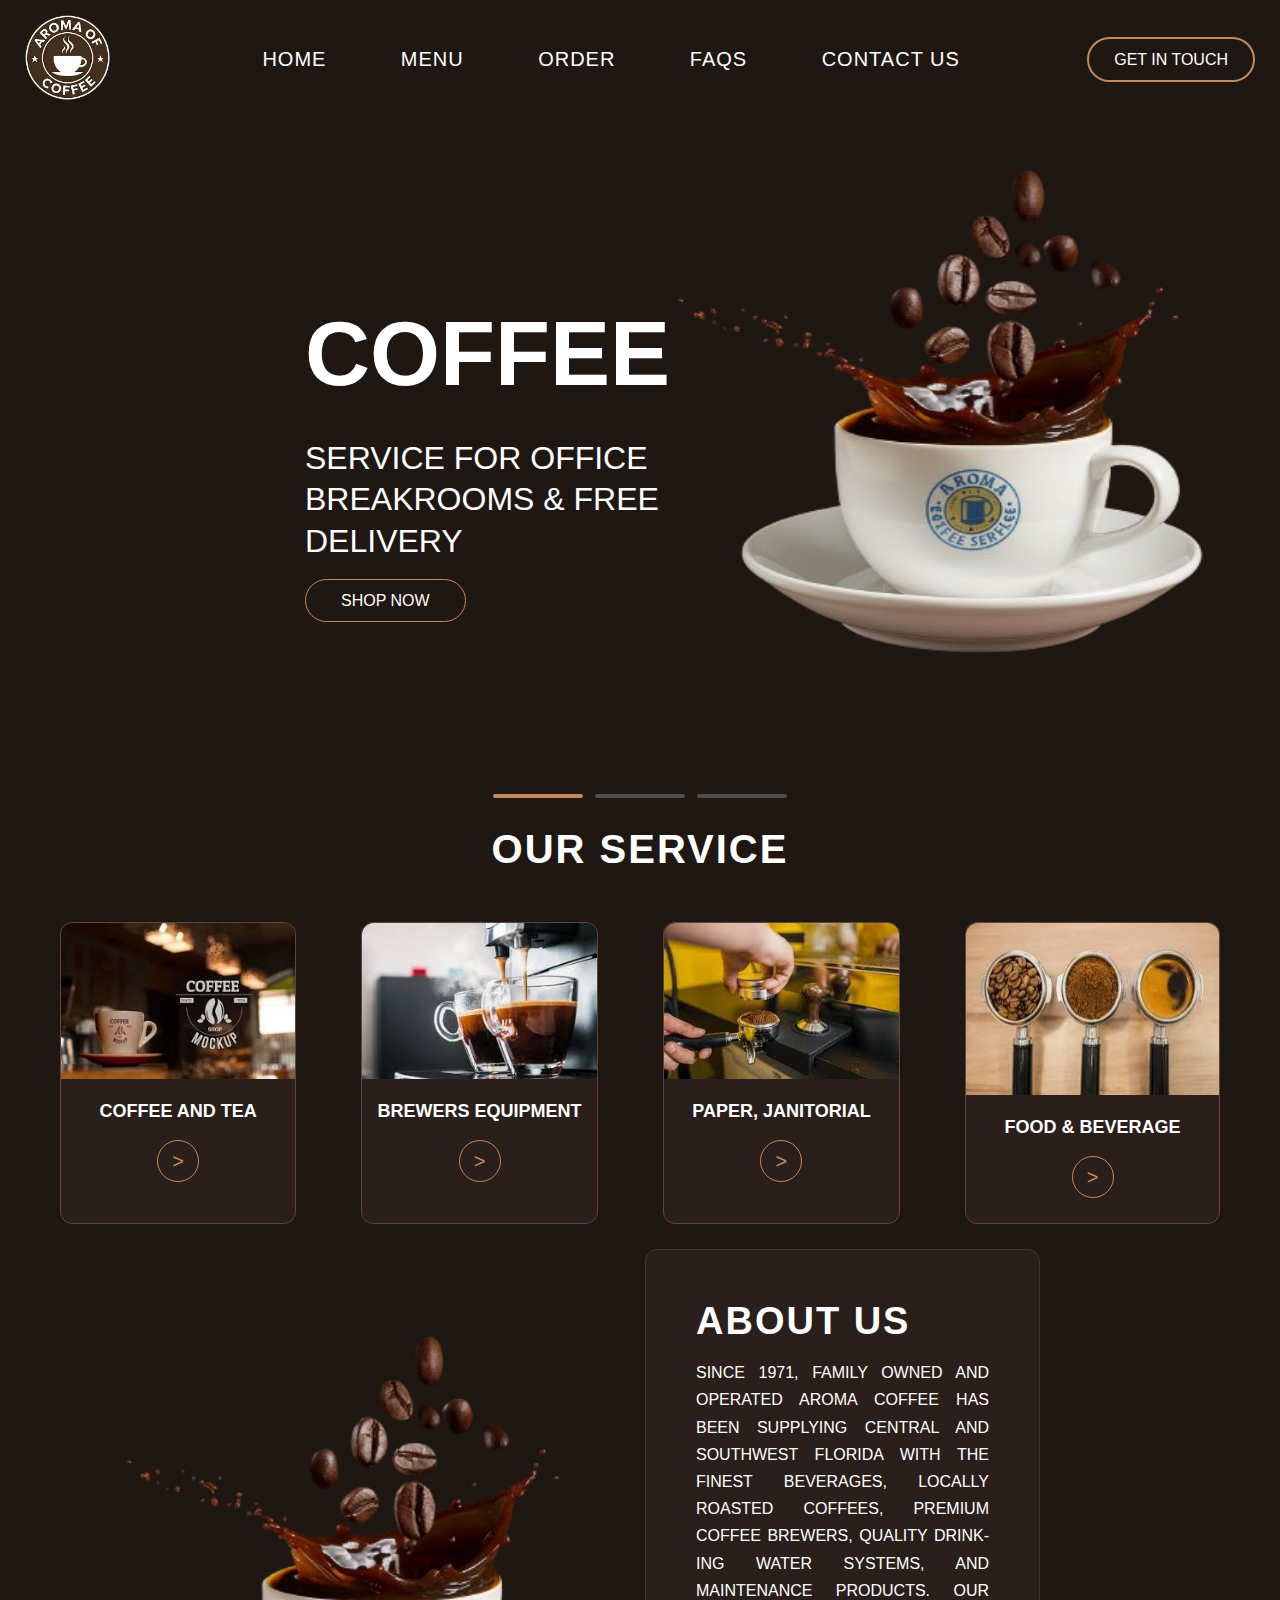
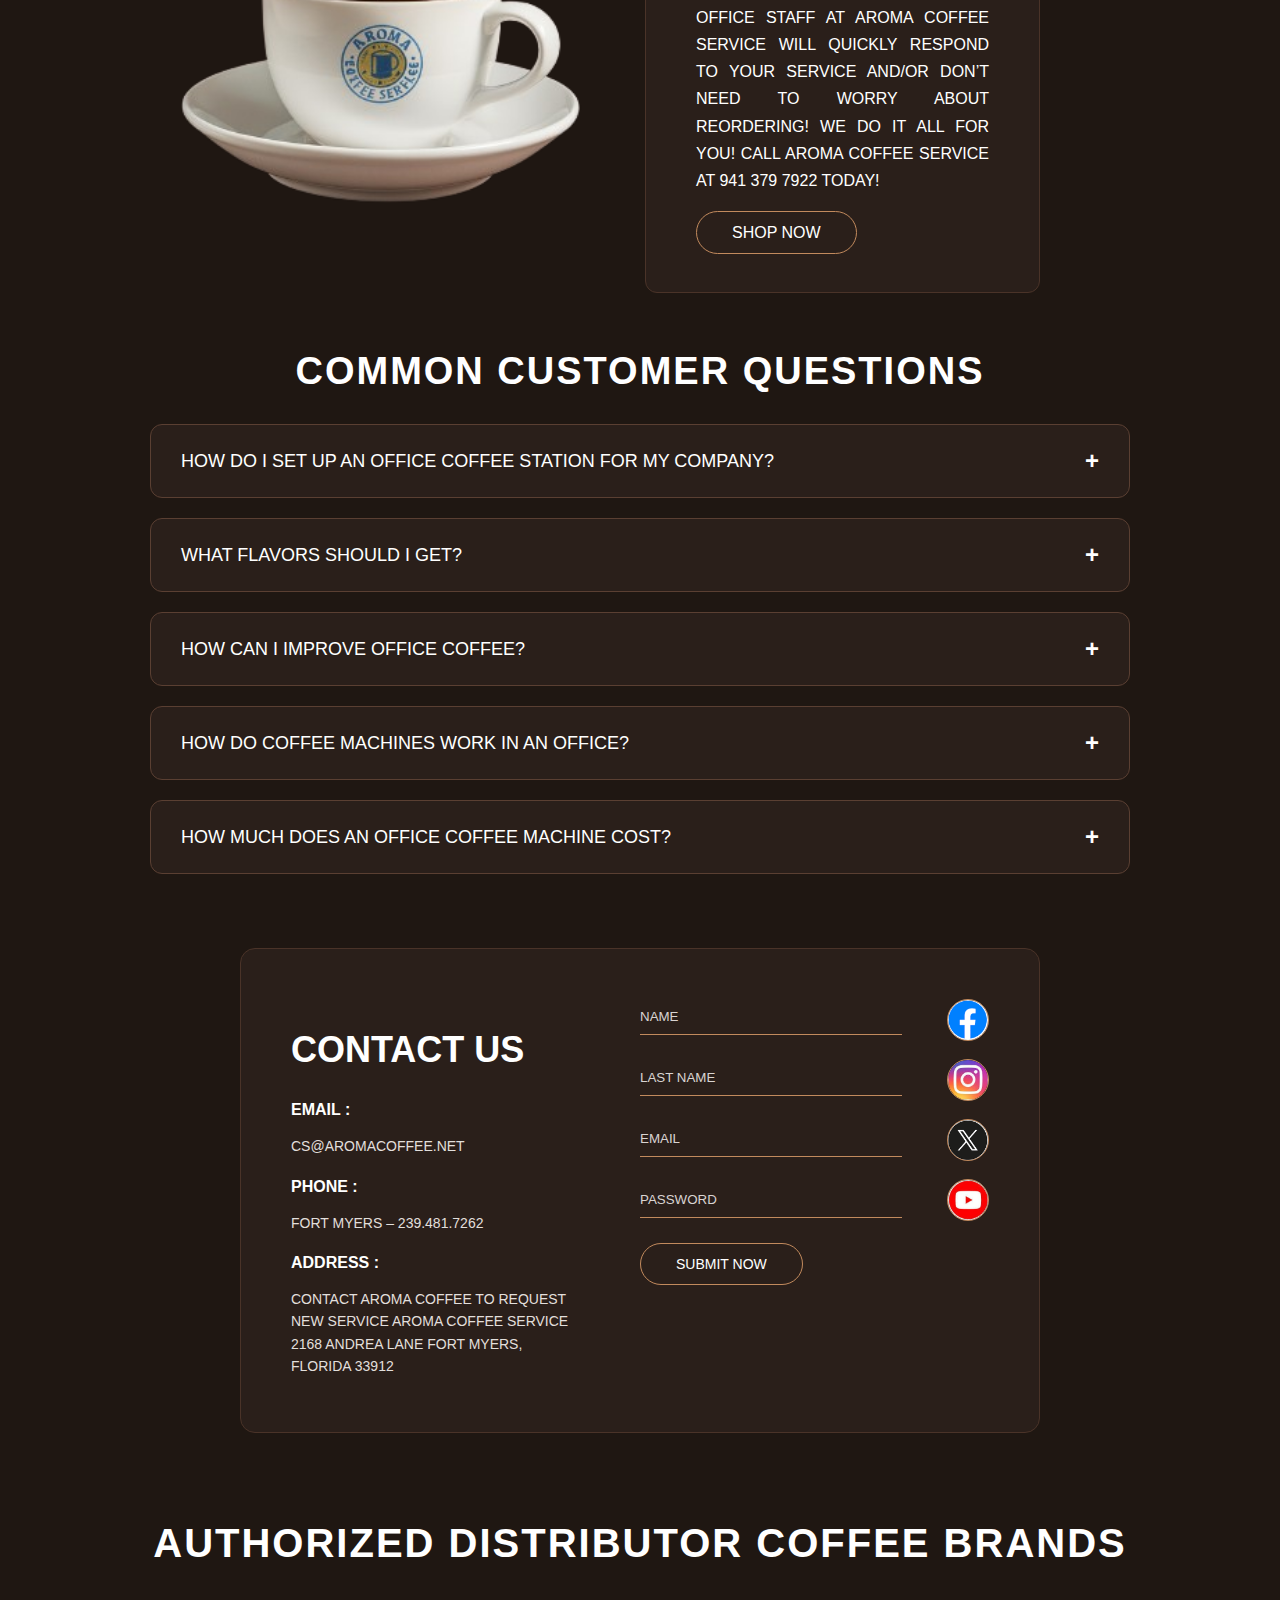
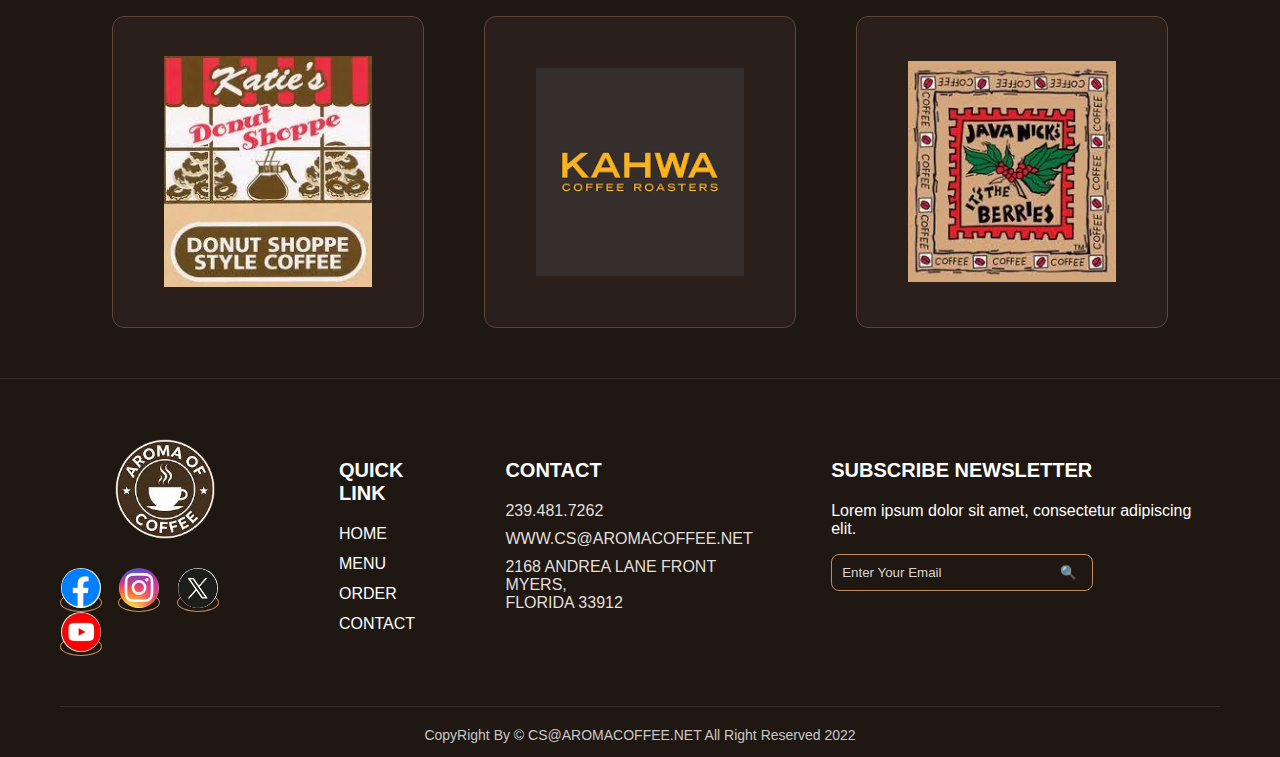
<file: index.html>
<!DOCTYPE html>
<html lang="en">

<head>
    <meta charset="UTF-8" />
    <meta name="viewport" content="width=device-width, initial-scale=1.0" />
    <title>Aroma Coffee Service</title>
    <link rel="stylesheet" href="style.css">
    <link rel="icon" href="images/logo.png">
</head>

<body>
    <!-- NAVBAR -->
    <div class="navbar">
        <div class="navbar-left">
            <img src="images/logo.png" alt="Coffee Logo" />
        </div>

        <div class="navbar-center">
            <a href="#home">HOME</a>
            <a href="menu.html" target="_blank">MENU</a>
            <a href="restaurantform.html" target="_blank">ORDER</a>
            <a href="#faqs">FAQS</a>
            <a href="#contact-us">CONTACT US</a>
        </div>

        <div class="navbar-right">
            <a href="#touch">GET IN TOUCH</a>
        </div>
    </div>

    <!-- HERO SECTION -->
    <div class="hero" id="home">
        <div class="hero-left">
            <h1>COFFEE</h1>
            <p>
                SERVICE FOR OFFICE<br />
                BREAKROOMS & FREE DELIVERY
            </p>
            <a href="menu.html" class="shop-btn" target="_blank">SHOP NOW</a>
        </div>

        <div class="hero-right">
            <img src="images/coffee-cup.png" alt="Coffee Cup" />
        </div>
    </div>

    <!-- SLIDER DOTS -->
    <div class="dots">
        <div class="dot active"></div>
        <div class="dot"></div>
        <div class="dot"></div>
    </div>

    <!-- OUR SERVICE SECTION -->
    <section class="services">
        <h2>OUR SERVICE</h2>

        <div class="service-cards">

            <div class="card">
                <img src="images/service1.jpg" alt="Coffee and Tea">
                <h3>COFFEE AND TEA</h3>
                <div class="arrow">&gt;</div>
            </div>

            <div class="card">
                <img src="images/service2.jpg" alt="Brewers Equipment">
                <h3>BREWERS EQUIPMENT</h3>
                <div class="arrow">&gt;</div>
            </div>

            <div class="card">
                <img src="images/service3.jpg" alt="Paper Janitorial">
                <h3>PAPER, JANITORIAL</h3>
                <div class="arrow">&gt;</div>
            </div>

            <div class="card">
                <img src="images/service4.jpg" alt="Food Beverage" style="height: 172px;">
                <h3>FOOD & BEVERAGE</h3>
                <div class="arrow">&gt;</div>
            </div>
        </div>
    </section>

    <!-- ABOUT US SECTION -->
    <section class="about-section">
        <div class="about-container">

            <!-- Left: Coffee Cup Image -->
            <div class="about-left">
                <img src="images/coffee-cup.png" alt="Coffee Cup" />
            </div>

            <!-- Right: Text Box -->
            <div class="about-right">
                <h2>ABOUT US</h2>
                <p>
                    SINCE 1971, FAMILY OWNED AND OPERATED AROMA COFFEE HAS BEEN
                    SUPPLYING CENTRAL AND SOUTHWEST FLORIDA WITH THE FINEST BEVERAGES,
                    LOCALLY ROASTED COFFEES, PREMIUM COFFEE BREWERS, QUALITY DRINK­
                    ING WATER SYSTEMS, AND MAINTENANCE PRODUCTS. OUR OFFICE STAFF AT
                    AROMA COFFEE SERVICE WILL QUICKLY RESPOND TO YOUR SERVICE
                    AND/OR DON’T NEED TO WORRY ABOUT REORDERING! WE DO IT ALL FOR
                    YOU! CALL AROMA COFFEE SERVICE AT 941 379 7922 TODAY!
                </p>

                <a href="menu.html" class="about-btn">SHOP NOW</a>
            </div>

        </div>
    </section>

    <!-- FAQ SECTION -->
    <section class="faq-section" id="faqs">
        <h2 class="faq-title">COMMON CUSTOMER QUESTIONS</h2>

        <div class="faq-item">
            <button class="faq-question">
                HOW DO I SET UP AN OFFICE COFFEE STATION FOR MY COMPANY?
                <span class="faq-icon">+</span>
            </button>
            <div class="faq-answer">
                Setting up an office coffee station starts by selecting the right brewing
                equipment, choosing coffee varieties your team enjoys, and ensuring you
                have cups, stirrers, sweeteners, and creamers available. Keep everything
                organized and accessible for convenience.
            </div>
        </div>

        <div class="faq-item">
            <button class="faq-question">
                WHAT FLAVORS SHOULD I GET?
                <span class="faq-icon">+</span>
            </button>
            <div class="faq-answer">
                Popular flavors include medium roast, dark roast, hazelnut, French vanilla,
                mocha, and seasonal blends. Offering a mix ensures everyone finds something
                they enjoy.
            </div>
        </div>

        <div class="faq-item">
            <button class="faq-question">
                HOW CAN I IMPROVE OFFICE COFFEE?
                <span class="faq-icon">+</span>
            </button>
            <div class="faq-answer">
                You can improve office coffee by offering multiple roasts, keeping fresh
                supplies on hand, using premium brewing equipment, and maintaining the
                station daily. Adding creamers, syrups, and sweeteners also helps everyone
                customize their drink.
            </div>
        </div>

        <div class="faq-item">
            <button class="faq-question">
                HOW DO COFFEE MACHINES WORK IN AN OFFICE?
                <span class="faq-icon">+</span>
            </button>
            <div class="faq-answer">
                Most office coffee machines work automatically—employees simply select a drink
                option, and the machine grinds, brews, and dispenses fresh coffee instantly.
                Some models also handle hot chocolate and tea.
            </div>
        </div>

        <div class="faq-item">
            <button class="faq-question">
                HOW MUCH DOES AN OFFICE COFFEE MACHINE COST?
                <span class="faq-icon">+</span>
            </button>
            <div class="faq-answer">
                Office coffee machine prices vary depending on size and features. A basic
                brewer can cost $150–$400, while advanced models with bean-to-cup systems may
                cost $1,000 or more.
            </div>
        </div>
    </section>

    <!-- CONTACT SECTION -->
    <section class="contact-section" id="contact-us">
        <div class="contact-box">

            <div class="contact-left">
                <h2>CONTACT US</h2>

                <p class="label">EMAIL :</p>
                <p class="info">CS@AROMACOFFEE.NET</p>

                <p class="label">PHONE :</p>
                <p class="info">FORT MYERS – 239.481.7262</p>

                <p class="label">ADDRESS :</p>
                <p class="info">
                    CONTACT AROMA COFFEE TO REQUEST<br>
                    NEW SERVICE AROMA COFFEE SERVICE<br>
                    2168 ANDREA LANE FORT MYERS,<br>
                    FLORIDA 33912
                </p>
            </div>

            <div class="contact-right">
                <form id="contactForm">
                    <input type="text" id="name" placeholder="NAME">
                    <input type="text" id="lastname" placeholder="LAST NAME">
                    <input type="email" id="email" placeholder="EMAIL">
                    <input type="password" id="password" placeholder="PASSWORD">

                    <button type="submit" class="submit-btn">SUBMIT NOW</button>
                </form>

                <div class="social-icons">
                    <a href="https://facebook.com" target="_blank" class="icon fb"><img src="images/facebook.png" alt="f"
                            class="circle">
                    </a>
                    <a href="https://instagram.com" target="_blank" class="icon ig"><img src="images/insta.jpg" alt="I"
                            class="circle"></a>
                    <a href="https://twitter.com" target="_blank" class="icon tw"><img src="images/twitter.png" alt="Y"
                            class="circle"></a>
                    <a href="https://youtube.com" target="_blank" class="icon yt"><img src="images/youtube.jpg" alt="YT"
                            class="circle"></a>
                </div>
            </div>

        </div>

        <p id="successMessage" class="success-message"></p>
    </section>

    <!-- AUTHORIZED DISTRIBUTOR COFFEE BRANDS -->
    <section class="brands-section">
        <h2>AUTHORIZED DISTRIBUTOR COFFEE BRANDS</h2>

        <div class="brands-container">

            <div class="brand-card">
                <img src="images/brand1.jpg" alt="Katie's Donut Shoppe Coffee">
            </div>

            <div class="brand-card">
                <img src="images/brand2.png" alt="Kahwa Coffee Roasting">
            </div>

            <div class="brand-card">
                <img src="images/brand3.jpg" alt="Java Nick's Coffee">
            </div>

        </div>
    </section>

    <!-- FOOTER SECTION -->
    <footer class="site-footer" id="touch">

        <div class="footer-top">

            <div class="footer-logo-area">
                <img src="images/logo.png" class="footer-logo" alt="Aroma Coffee Service Logo">

                <div class="footer-social">
                    <a href="https://facebook.com"><img src="images/facebook.png" class="fa fa-facebook circle"></a>
                    <a href="https://instagram.com"><img src="images/insta.jpg" class="fa fa-instagram circle"></a>
                    <a href="https://twitter.com"><img src="images/twitter.png" class="fa fa-twitter circle"></a>
                    <a href="https://youtube.com"><img src="images/youtube.jpg" class="fa fa-youtube circle"></a>
                </div>
            </div>

            <div class="footer-links">
                <h3>QUICK LINK</h3>
                <a href="#home">HOME</a>
                <a href="menu.html">MENU</a>
                <a href="restaurantform.html">ORDER</a>
                <a href="#contact-us">CONTACT</a>
            </div>

            <div class="footer-contact">
                <h3>CONTACT</h3>
                <p>239.481.7262</p>
                <p>WWW.CS@AROMACOFFEE.NET</p>
                <p>
                    2168 ANDREA LANE FRONT MYERS,<br>
                    FLORIDA 33912
                </p>
            </div>

            <div class="footer-newsletter">
                <h3>SUBSCRIBE NEWSLETTER</h3>
                <p>Lorem ipsum dolor sit amet, consectetur adipiscing elit.</p>

                <div class="newsletter-box">
                    <input type="email" placeholder="Enter Your Email">
                    <button class="search-btn">🔍</button>
                </div>
            </div>

        </div>

        <p class="footer-bottom-text">
            CopyRight By © CS@AROMACOFFEE.NET All Right Reserved 2022
        </p>

    </footer>

    <script>
        const faqItems = document.querySelectorAll('.faq-item');

        faqItems.forEach(item => {
            const btn = item.querySelector('.faq-question');
            btn.addEventListener('click', () => {
                item.classList.toggle('active');

                const icon = item.querySelector('.faq-icon');
                icon.textContent = item.classList.contains('active') ? "–" : "+";
            });
        });
        const form = document.getElementById("contactForm");
        const successMessage = document.getElementById("successMessage");

        form.addEventListener("submit", function (e) {
            e.preventDefault();

            let name = document.getElementById("name").value.trim();
            let lastname = document.getElementById("lastname").value.trim();
            let email = document.getElementById("email").value.trim();
            let password = document.getElementById("password").value.trim();

            if (name === "" || lastname === "" || email === "" || password === "") {
                alert("Please fill all fields before submitting.");
                return;
            }

            successMessage.style.display = "block";
            successMessage.textContent = "Message Sent!";

            form.reset();
        });
    </script>

</body>

</html>
</file>
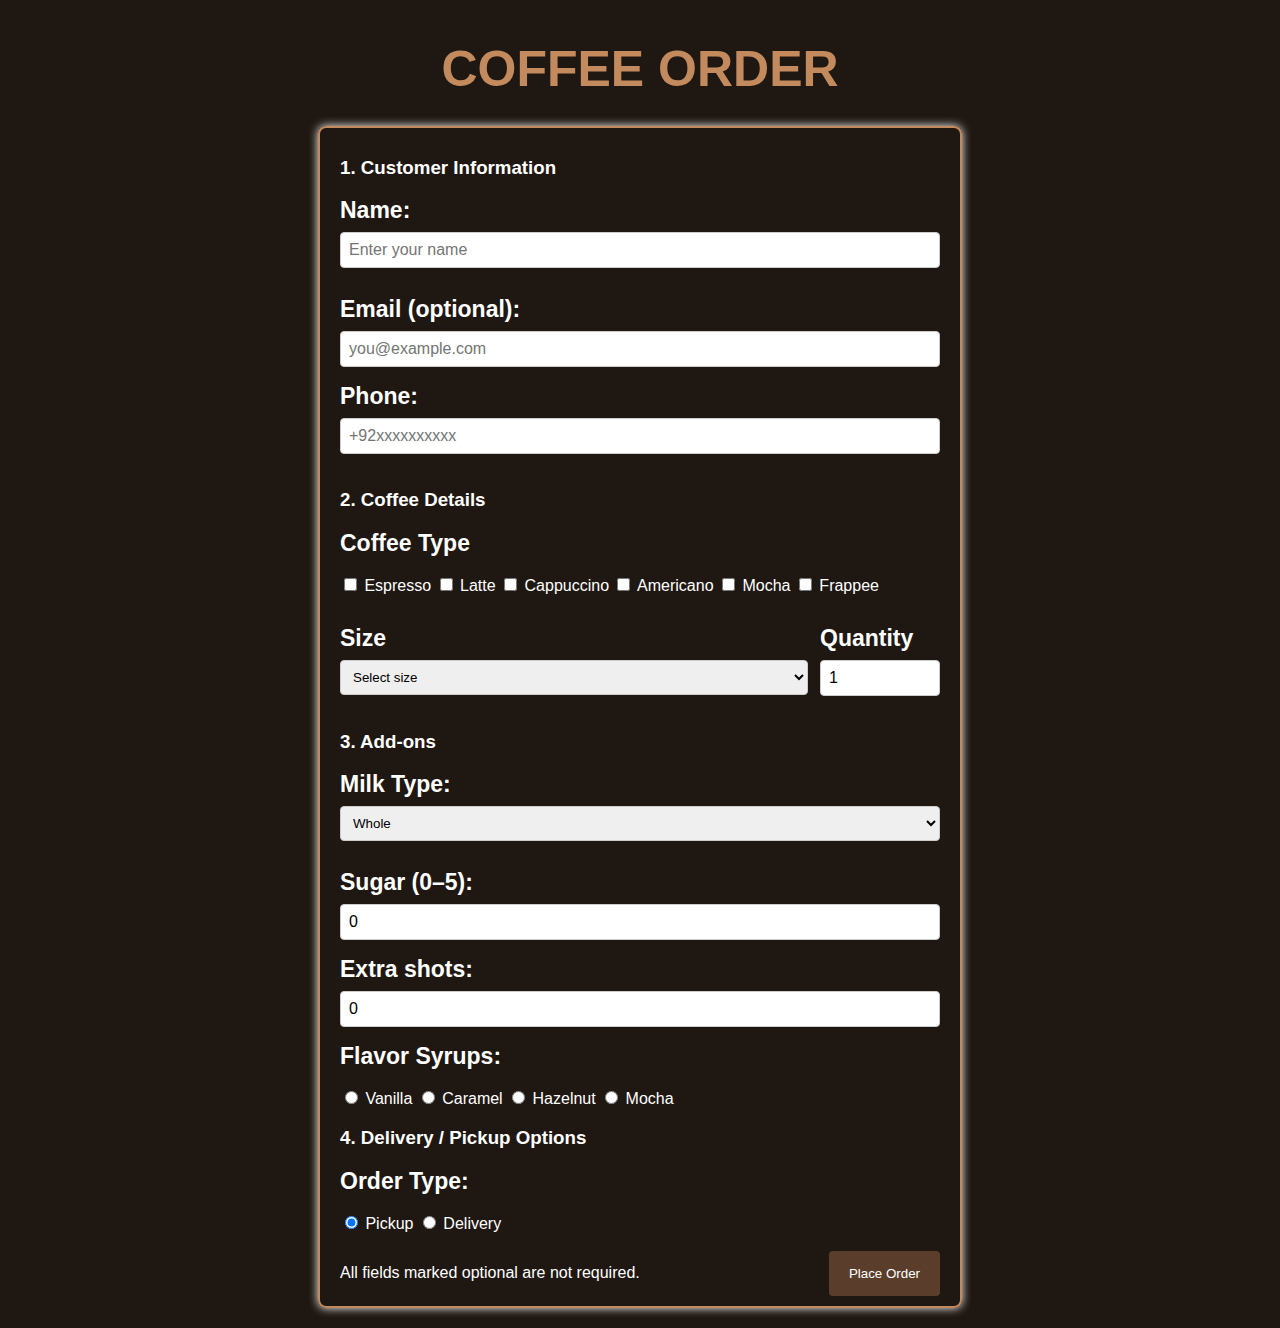
<file: restaurantform.html>
<!DOCTYPE html>
<html lang="en">
<head>
<meta charset="UTF-8">
<meta name="viewport" content="width=device-width, initial-scale=1.0">
<link rel="icon" href="images/logo.png">
<title>CoffeeOrderForm</title>

<style>
  body {
    background-color: #1f1712;
    color: white;
    font-family: Arial, sans-serif;
    margin: 20px;
  }

  h1 {
    text-align: center;
    color: #c28a5d;
    font-size: 50px;
    margin: 40px 0px 10px 0px;
  }

  form {
    padding: 10px 20px;
    border-radius: 8px;
    max-width: 600px;
    margin: 0 auto;
    border: 2px solid #c28a5d;
    box-shadow: 0 0 10px rgba(253, 253, 253);
  }

  .lbl {
    font-weight: bold;
    font-size: 23px;
  }

  input{
    font-size: 16px;
  }

  input[type="text"],
  input[type="number"],
  select,
  textarea {
    width: 100%;
    padding: 8px;
    margin: 8px 0 16px 0;
    border: 1px solid #ccc;
    border-radius: 4px;
    box-sizing: border-box;
  }

  button {
    background-color: #5a3e2b;
    color: white;
    padding: 15px 20px;
    border: none;
    border-radius: 4px;
    cursor: pointer;
  }

  button:hover {
    background-color: #c28a5d;
  }

  #addressField {
    display: none;
  }
</style>
</head>
<body>

<div class="container">
  <div class="card">
    <h1>COFFEE ORDER</h1>
    <br>

    <form id="coffeeForm">

      <h3>1. Customer Information</h3>
      <label class="lbl">Name:</label>
      <input type="text" name="name" placeholder="Enter your name">

      <div class="controls" style="margin-top:12px">
        <div>
          <label class="lbl">Email (optional):</label>
          <input type="text" name="email" placeholder="you@example.com">
        </div>
        <div>
          <label class="lbl">Phone:</label>
          <input type="text" name="phone" placeholder="+92xxxxxxxxxx">
        </div>
      </div>

      <h3>2. Coffee Details</h3>
      <label class="lbl">Coffee Type</label><br><br>
      <div class="radios">
        <label><input type="checkbox" name="coffee" value="Espresso"> Espresso</label>
        <label><input type="checkbox" name="coffee" value="Latte"> Latte</label>
        <label><input type="checkbox" name="coffee" value="Cappuccino"> Cappuccino</label>
        <label><input type="checkbox" name="coffee" value="Americano"> Americano</label>
        <label><input type="checkbox" name="coffee" value="Mocha"> Mocha</label>
        <label><input type="checkbox" name="coffee" value="Frappee"> Frappee</label>
      </div><br>

      <div style="display:flex; gap:12px; align-items:center; flex-wrap:wrap; margin-top:12px">
        <div style="flex:1; min-width:160px">
          <label class="lbl">Size</label>
          <select name="size">
            <option value="">Select size</option>
            <option>Small</option>
            <option>Medium</option>
            <option>Large</option>
          </select>
        </div>
        <div style="width:120px">
          <label class="lbl">Quantity</label>
          <input class="small" type="number" name="quantity" min="1" value="1">
        </div>
      </div>

      <h3>3. Add-ons</h3>
      <label class="lbl">Milk Type:</label>
      <select name="milk">
        <option>Whole</option>
        <option>Skim</option>
        <option>Almond</option>
        <option>Soy</option>
        <option>Oat</option>
      </select>

      <div class="controls" style="margin-top:12px">
        <div>
          <label class="lbl">Sugar (0–5):</label>
          <input type="number" name="sugar" min="0" max="5" value="0">
        </div>
        <div>
          <label class="lbl">Extra shots:</label>
          <input type="number" name="shots" min="0" value="0">
        </div>
      </div>

      <label style="margin-top:12px" class="lbl">Flavor Syrups:</label><br><br>
      <div class="checkboxes">
        <label><input type="radio" name="syrup" value="Vanilla"> Vanilla</label>
        <label><input type="radio" name="syrup" value="Caramel"> Caramel</label>
        <label><input type="radio" name="syrup" value="Hazelnut"> Hazelnut</label>
        <label><input type="radio" name="syrup" value="Mocha Syrup"> Mocha</label>
      </div>

      <h3>4. Delivery / Pickup Options</h3>
      <label class="lbl">Order Type:</label><br><br>
      <div class="radios">
        <label><input type="radio" name="orderType" value="Pickup" checked onclick="toggleAddress(false)"> Pickup</label>
        <label><input type="radio" name="orderType" value="Delivery" onclick="toggleAddress(true)"> Delivery</label>
      </div>

      <div id="addressField" style="margin-top:12px">
        <label class="lbl">Delivery Address:</label>
        <textarea name="Address" rows="3" placeholder="Street, city, ZIP"></textarea>
      </div>

      <div style="margin-top:18px; display:flex; align-items:center; gap:12px; justify-content:space-between;flex-wrap:wrap">
        <div class="muted">All fields marked optional are not required.</div>
        <button type="submit" class="btn">Place Order</button>
      </div>
    </form>
  </div>
</div>

<script>
const form = document.getElementById('coffeeForm');
const addressFieldDiv = document.getElementById('addressField');

function toggleAddress(show) {
    addressFieldDiv.style.display = show ? 'block' : 'none';
}

toggleAddress(false);

form.addEventListener('submit', function(e){
    e.preventDefault();

    const name = form.elements['name'].value.trim();
    const phone = form.elements['phone'].value.trim();    // <-- ADDED
    const size = form.elements['size'].value;

    // FIX: coffee is a checkbox group, so we must check selected items
    const coffeeOptions = form.querySelectorAll('input[name="coffee"]:checked');
    const coffee = coffeeOptions.length > 0 ? true : false;

    const orderType = form.elements['orderType'].value;
    const address = form.elements['Address'].value.trim();

    if(!name) {
        alert('Please enter your name.');
        return;
    }

    if(!phone){
        alert('Please enter your phone number.');
        return;
    }

    if(!coffee) {
        alert('Please select a coffee type.');
        return;
    }

    if(!size) {
        alert('Please select a coffee size.');
        return;
    }

    if(orderType === 'Delivery' && !address) {
        alert('Please enter your delivery address.');
        return;
    }

    alert('Order Placed! Thank you for your order.');
    form.reset();
    toggleAddress(false);
});
</script>

</body>
</html>
</file>
<file: style.css>
body {
    margin: 0;
    font-family: Arial, sans-serif;
    background-color: #1f1712;
    color: white;
}

/* NAVBAR */
.navbar {
    display: flex;
    justify-content: space-between;
    align-items: center;
    width: 100%;
}

.navbar-left img {
    width: 85px;
    margin: 15px 25px;
}

.navbar-center a {
    margin: 0 35px;
    text-decoration: none;
    color: #fff;
    font-size: 20px;
    letter-spacing: 1px;
}

.navbar-center a:hover {
    border: 2px solid #c28a5d;
    border-radius: 25px;
    padding: 12px 25px;
}

.navbar-right a {
    padding: 12px 25px;
    border: 2px solid #c28a5d;
    margin-right: 25px;
    color: white;
    border-radius: 25px;
    text-decoration: none;
}

/* HERO SECTION */
.hero {
    display: flex;
    justify-content: space-between;
    align-items: center;
    height: 75vh;
    padding: 0 305px;
}

.hero-left h1 {
    font-size: 90px;
    margin: 0px 0px 20px 0px;
}

.hero-left p {
    font-size: 32px;
    margin-bottom: 30px;
    line-height: 1.3;
}

.shop-btn {
    padding: 12px 35px;
    border: 1px solid #c28a5d;
    border-radius: 30px;
    color: white;
    text-decoration: none;
}

.hero-right img {
    width: 550px;
    height: 500px;
    padding: 0px 75px 85px 0px;
}

/* SLIDER DOTS */
.dots {
    position: absolute;
    left: 50%;
    transform: translateX(-50%);
    display: flex;
    gap: 12px;
}

.dot {
    width: 90px;
    height: 4px;
    background: #4e4e4e;
    border-radius: 10px;
}

.active {
    background: #c28a5d;
}

/* OUR SERVICE */
.services {
    padding: 0px 60px;
    text-align: center;
}

.services h2 {
    font-size: 40px;
    margin-bottom: 50px;
    letter-spacing: 2px;
}

.service-cards {
    display: flex;
    justify-content: center;
    gap: 65px;
}

.card {
    background: #2a1f1a;
    border: 1px solid #604436;
    border-radius: 12px;
    padding-bottom: 25px;
    text-align: center;
    transition: 0.3s ease;
}

.card:hover {
    transform: translateY(-8px);
    border-color: #c28a5d;
}

.card img {
    width: 100%;
    border-radius: 12px 12px 0 0;
}

.card h3 {
    margin: 18px 0;
    font-size: 18px;
    color: white;
}

.arrow {
    border: 1px solid #c28a5d;
    width: 40px;
    height: 40px;
    margin: auto;
    border-radius: 50%;
    display: flex;
    align-items: center;
    justify-content: center;
    font-size: 20px;
    color: #c28a5d;
}

/* ABOUT US SECTION */
.about-section {
    padding: 25px 60px;
}

.about-container {
    display: flex;
    align-items: center;
    justify-content: space-between;
    gap: 50px;
    padding: 0 60px;
    text-align: justify;
}

.about-left img {
    width: 475px;
}

/* Right Box */
.about-right {
    background: #2a1f1a;
    border: 1px solid #4a3328;
    padding: 50px;
    border-radius: 12px;
    margin-right: 120px;
}

.about-right h2 {
    font-size: 38px;
    margin: 0px;
    letter-spacing: 2px;
}

.about-right p {
    font-size: 16px;
    line-height: 1.7;
    margin-bottom: 30px;
}

.about-btn {
    padding: 12px 35px;
    border-radius: 30px;
    border: 1px solid #c28a5d;
    color: white;
    text-decoration: none;
}

/* FAQ SECTION */
.faq-section {
    padding: 0px 150px;
    color: #fff;
}

.faq-title {
    text-align: center;
    font-size: 38px;
    letter-spacing: 2px;
}

.faq-item {
    background: #2a1f1a;
    border: 1px solid #5a3f32;
    border-radius: 12px;
    margin-bottom: 20px;
}

.faq-question {
    width: 100%;
    background: transparent;
    border: none;
    color: #fff;
    padding: 22px 30px;
    font-size: 18px;
    text-align: left;
    display: flex;
    justify-content: space-between;
    align-items: center;
    cursor: pointer;
}

.faq-question:hover {
    background: #3a2a22;
    border-radius: 12px;
}

.faq-icon {
    font-size: 24px;
    font-weight: bold;
    transition: 0.3s;
}

.faq-answer {
    max-height: 0;
    overflow: hidden;
    background: #2a1f1a;
    padding: 0 30px;
    line-height: 1.6;
    transition: max-height 0.4s ease, padding 0.3s ease;
    color: #d9d4d2;
    font-size: 15px;
}

.faq-item.active .faq-answer {
    padding: 20px 30px;
    max-height: 300px;
}

.faq-item.active .faq-icon {
    transform: rotate(180deg);
    content: "-";
}

/* CONTACT SECTION */
.contact-section {
    padding: 54px 240px;
    color: white;
}

.contact-box {
    background: #2a1f1a;
    border: 1px solid #4a3328;
    border-radius: 15px;
    padding: 50px;
    display: flex;
    justify-content: space-between;
    gap: 40px;
}

.contact-left {
    width: 40%;
}

.contact-left h2 {
    font-size: 36px;
    margin-bottom: 30px;
}

.label {
    margin-top: 20px;
    font-weight: bold;
    font-size: 16px;
}

.info {
    margin: 5px 0;
    line-height: 1.6;
    font-size: 14px;
    color: #e2dfdc;
}

/* Right Side Form */
.contact-right {
    width: 50%;
    display: flex;
    justify-content: space-between;
    align-items: flex-start;
}

#contactForm {
    width: 75%;
}

#contactForm input {
    width: 100%;
    background: transparent;
    border: none;
    border-bottom: 1px solid #c28a5d;
    padding: 10px 0;
    margin-bottom: 25px;
    color: white;
}

#contactForm input::placeholder {
    color: #d9d4d2;
}

.submit-btn {
    padding: 12px 35px;
    border: 1px solid #c28a5d;
    border-radius: 30px;
    background: transparent;
    color: white;
    cursor: pointer;
    font-size: 14px;
}

.social-icons {
    display: flex;
    flex-direction: column;
    gap: 18px;
}

.icon {
    width: 40px;
    height: 40px;
    border: 1px solid #c28a5d;
    border-radius: 50%;
    display: flex;
    justify-content: center;
    align-items: center;
    color: white;
    text-decoration: none;
    font-size: 14px;
    transition: 0.3s;
}

.circle {
    border-radius: 50%;
    width: 40px;
    height: 40px;
    margin-top: 0px;
}

.icon:hover {
    background: #c28a5d;
    color: #1b1b1b;
}

/* Success message */
.success-message {
    margin-top: 20px;
    text-align: center;
    font-size: 18px;
    color: #c28a5d;
    display: none;
}

/*    AUTHORIZED BRANDS SECTION  */

.brands-section {
    padding-bottom: 50px;
    text-align: center;
}

.brands-section h2 {
    font-size: 40px;
    letter-spacing: 2px;
    margin-bottom: 50px;
}

.brands-container {
    display: flex;
    justify-content: center;
    gap: 60px;
}

.brand-card {
    background: #2a1f1a;
    border: 1px solid #604436;
    padding: 25px;
    border-radius: 12px;
    width: 260px;
    height: 260px;
    display: flex;
    justify-content: center;
    align-items: center;
}

.brand-card img {
    width: 80%;
    height: auto;
}


/*             FOOTER               */

.site-footer {
    background: #1f1712;
    padding: 60px;
    padding-bottom: 0px;
    border-top: 1px solid #3a2a25;
}

.footer-top {
    display: flex;
    justify-content: space-between;
    gap: 50px;
}

.footer-logo {
    width: 100px;
    margin-bottom: 25px;
    margin-left: 55px;
}

.footer-social a {
    display: inline;
    width: 38px;
    height: 38px;
    margin-right: 12px;
    border-radius: 50%;
    border: 1px solid #c28a5d;
    justify-content: center;
    align-items: center;
    color: white;
    text-decoration: none;
    transition: .3s;
}

.footer-social a:hover {
    background: #c28a5d;
    color: #1b1b1b;
}

/* Footer Columns */
.footer-links h3,
.footer-contact h3,
.footer-newsletter h3 {
    margin-bottom: 20px;
    font-size: 20px;
}

.footer-links a {
    display: block;
    margin-bottom: 12px;
    color: #fff;
    text-decoration: none;
}

.footer-links a:hover {
    color: #c28a5d;
}

.footer-contact p {
    margin: 10px 0;
    color: #e2dfdc;
}

/* Newsletter */
.newsletter-box {
    display: flex;
    align-items: center;
    border: 1px solid #c28a5d;
    border-radius: 8px;
    overflow: hidden;
    width: 260px;
}

.newsletter-box input {
    flex: 1;
    padding: 10px;
    background: transparent;
    border: none;
    color: white;
}

.newsletter-box input::placeholder {
    color: #d9d4d2;
}

.search-btn {
    background: transparent;
    border: none;
    padding: 10px 15px;
    color: #c28a5d;
    cursor: pointer;
}

.footer-bottom-text {
    text-align: center;
    margin-top: 50px;
    font-size: 14px;
    color: #c8c8c8;
    border-top: 1px solid #3a2a25;
    padding-top: 20px;
}
</file>
